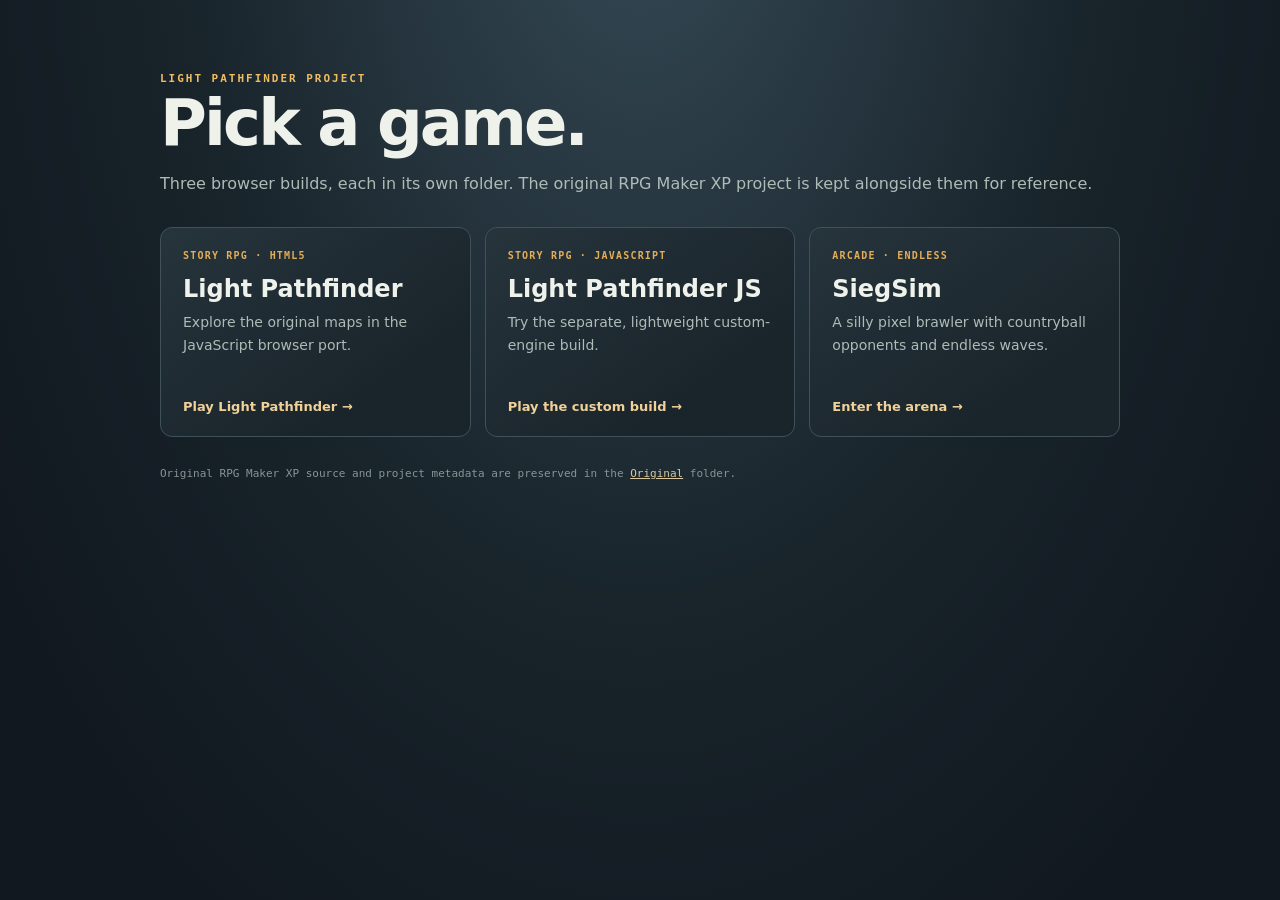
<file: index.html>
<!doctype html>
<html lang="en">
<head>
  <meta charset="utf-8">
  <meta name="viewport" content="width=device-width, initial-scale=1">
  <meta name="theme-color" content="#111820">
  <meta name="description" content="Browser games from the Light Pathfinder project.">
  <title>Light Pathfinder — Games</title>
  <style>
    :root{color-scheme:dark;font-family:system-ui,sans-serif;background:#111820;color:#eef2eb;font-synthesis:none}*{box-sizing:border-box}body{margin:0;min-height:100vh;background:radial-gradient(ellipse at 50% -15%,#354955,#18232a 52%,#111820 86%)}main{width:min(960px,calc(100% - 32px));margin:0 auto;padding:clamp(34px,8vh,86px) 0 36px}header{margin-bottom:30px}p{color:#aebbb7;line-height:1.65}h1{margin:7px 0;font-size:clamp(36px,8vw,64px);line-height:.98;letter-spacing:-.045em}.kicker{color:#efbc62;font:700 11px ui-monospace,monospace;letter-spacing:.18em;text-transform:uppercase}.grid{display:grid;grid-template-columns:repeat(auto-fit,minmax(min(100%,260px),1fr));gap:14px}.card{display:flex;flex-direction:column;min-height:210px;padding:22px;border:1px solid #40515a;border-radius:12px;background:linear-gradient(145deg,#26343c,#1a242b 74%);text-decoration:none;color:inherit;transition:transform .15s,border-color .15s,background .15s}.card:hover,.card:focus-visible{transform:translateY(-3px);border-color:#e4ad59;background:linear-gradient(145deg,#30434a,#202c32 74%);outline:none}.card small{color:#e3ad59;font:700 10px ui-monospace,monospace;letter-spacing:.12em;text-transform:uppercase}.card h2{margin:14px 0 8px;font-size:24px}.card p{margin:0 0 22px;font-size:14px}.card span{margin-top:auto;color:#f0d197;font-size:13px;font-weight:700}footer{margin-top:30px;color:#879595;font:11px ui-monospace,monospace}@media(max-width:520px){main{width:calc(100% - 20px)}.card{min-height:180px;padding:18px}}
  </style>
</head>
<body>
  <main>
    <header>
      <div class="kicker">Light Pathfinder Project</div>
      <h1>Pick a game.</h1>
      <p>Three browser builds, each in its own folder. The original RPG Maker XP project is kept alongside them for reference.</p>
    </header>
    <section class="grid" aria-label="Games">
      <a class="card" href="LightPathfinder/">
        <small>Story RPG · HTML5</small>
        <h2>Light Pathfinder</h2>
        <p>Explore the original maps in the JavaScript browser port.</p>
        <span>Play Light Pathfinder →</span>
      </a>
      <a class="card" href="LightPathfinderJS/">
        <small>Story RPG · JavaScript</small>
        <h2>Light Pathfinder JS</h2>
        <p>Try the separate, lightweight custom-engine build.</p>
        <span>Play the custom build →</span>
      </a>
      <a class="card" href="SiegSim/">
        <small>Arcade · Endless</small>
        <h2>SiegSim</h2>
        <p>A silly pixel brawler with countryball opponents and endless waves.</p>
        <span>Enter the arena →</span>
      </a>
    </section>
    <footer>Original RPG Maker XP source and project metadata are preserved in the <a href="https://github.com/mytriv/light_pathfinder/tree/main/Original/" style="color:#d9c89e">Original</a> folder.</footer>
  </main>
</body>
</html>
</file>
